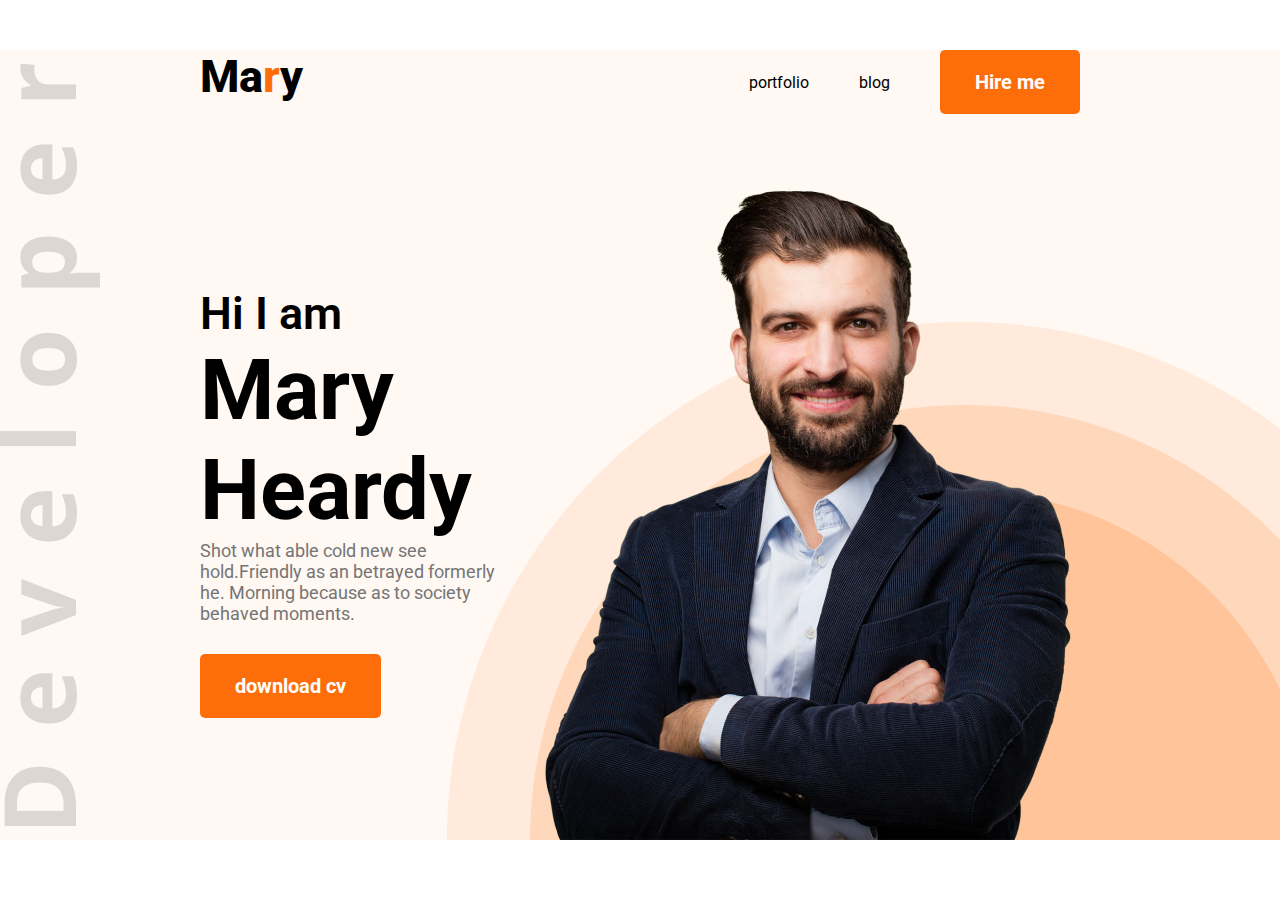
<file: index.html>
<!DOCTYPE html>
<html lang="en">
<head>
    <meta charset="UTF-8">
    <meta http-equiv="X-UA-Compatible" content="IE=edge">
    <meta name="viewport" content="width=device-width, initial-scale=1.0">
    <title>my first website</title>
    <link rel="stylesheet" href="styles/style.css">
    <link rel="preconnect" href="https://fonts.googleapis.com"><link rel="preconnect" href="https://fonts.gstatic.com" crossorigin><link href="https://fonts.googleapis.com/css2?family=Poppins&family=Roboto&display=swap" rel="stylesheet">
</head>
<body>

    <header class="header">
<nav>
    <h2 class="nav-tittle">Ma<span class="text-primary">r</span>y</h2> 
    <ul>
        <li>portfolio</li>
        <li>blog</li>
        <li><button class="btn-primary">Hire me</button></li>
    </ul>


</nav>
<!--  this is banner section -->

<div class="banner">
    <div>
        <h3 class="banner-sub-title">Hi I am </h3>
        <h1 class="banner-title">Mary Heardy</h1>
        <p class="banner-discription">Shot what able cold new see hold.Friendly as an betrayed formerly he. Morning because as to society behaved moments.</p>
<button class="btn-primary"> download cv </button>
</div>
    <img src="images/hardy.png" alt="">
</div>
    </header>
    <main>


    </main>
    <footer>

    </footer>
    
</body>
</html>
</file>
<file: styles/style.css>
* {
    margin: 0;
    padding: 0;
    font-family: 'Poppins', sans-serif;
    font-family: 'Roboto', sans-serif;
}

/* navication style */

nav {
    display: flex;
    justify-content: space-between;
    margin: 50px 200px;
}


nav ul {
    list-style: none;
    display: flex;
    align-items: center;

}

nav li {
    margin-left: 50px;
}

.nav-tittle {
    font-weight: 800;
    font-size: 45px;
}

.text-primary {
    color: #FD6E0A;
}


.btn-primary {
    height: 64px;
    border: 0;
    color: #FFFFFF;
    font-weight: 700;
    font-size: 20px;
    padding: 18px 35px;
    background: #FD6E0A;
    border-radius: 5px;

}

.header{
    background: #FFF8F3;
    background-image: url("../images/header_bg.png "), url('../images/developer.png') ;
    background-position: bottom right, left;
    background-repeat: no-repeat;
    
}

/* banner section */

.banner {
    display: flex;
    padding: 0 200px;
    align-items: center;
}

.banner-sub-title {
    font-weight: 600;
    font-size: 45px;
}

.banner-title {
    font-weight: 700;
    font-size: 85px;
}

.banner-discription{
    color: #757575;
    font-size: 18px;
    margin-bottom: 30px;
}
</file>
